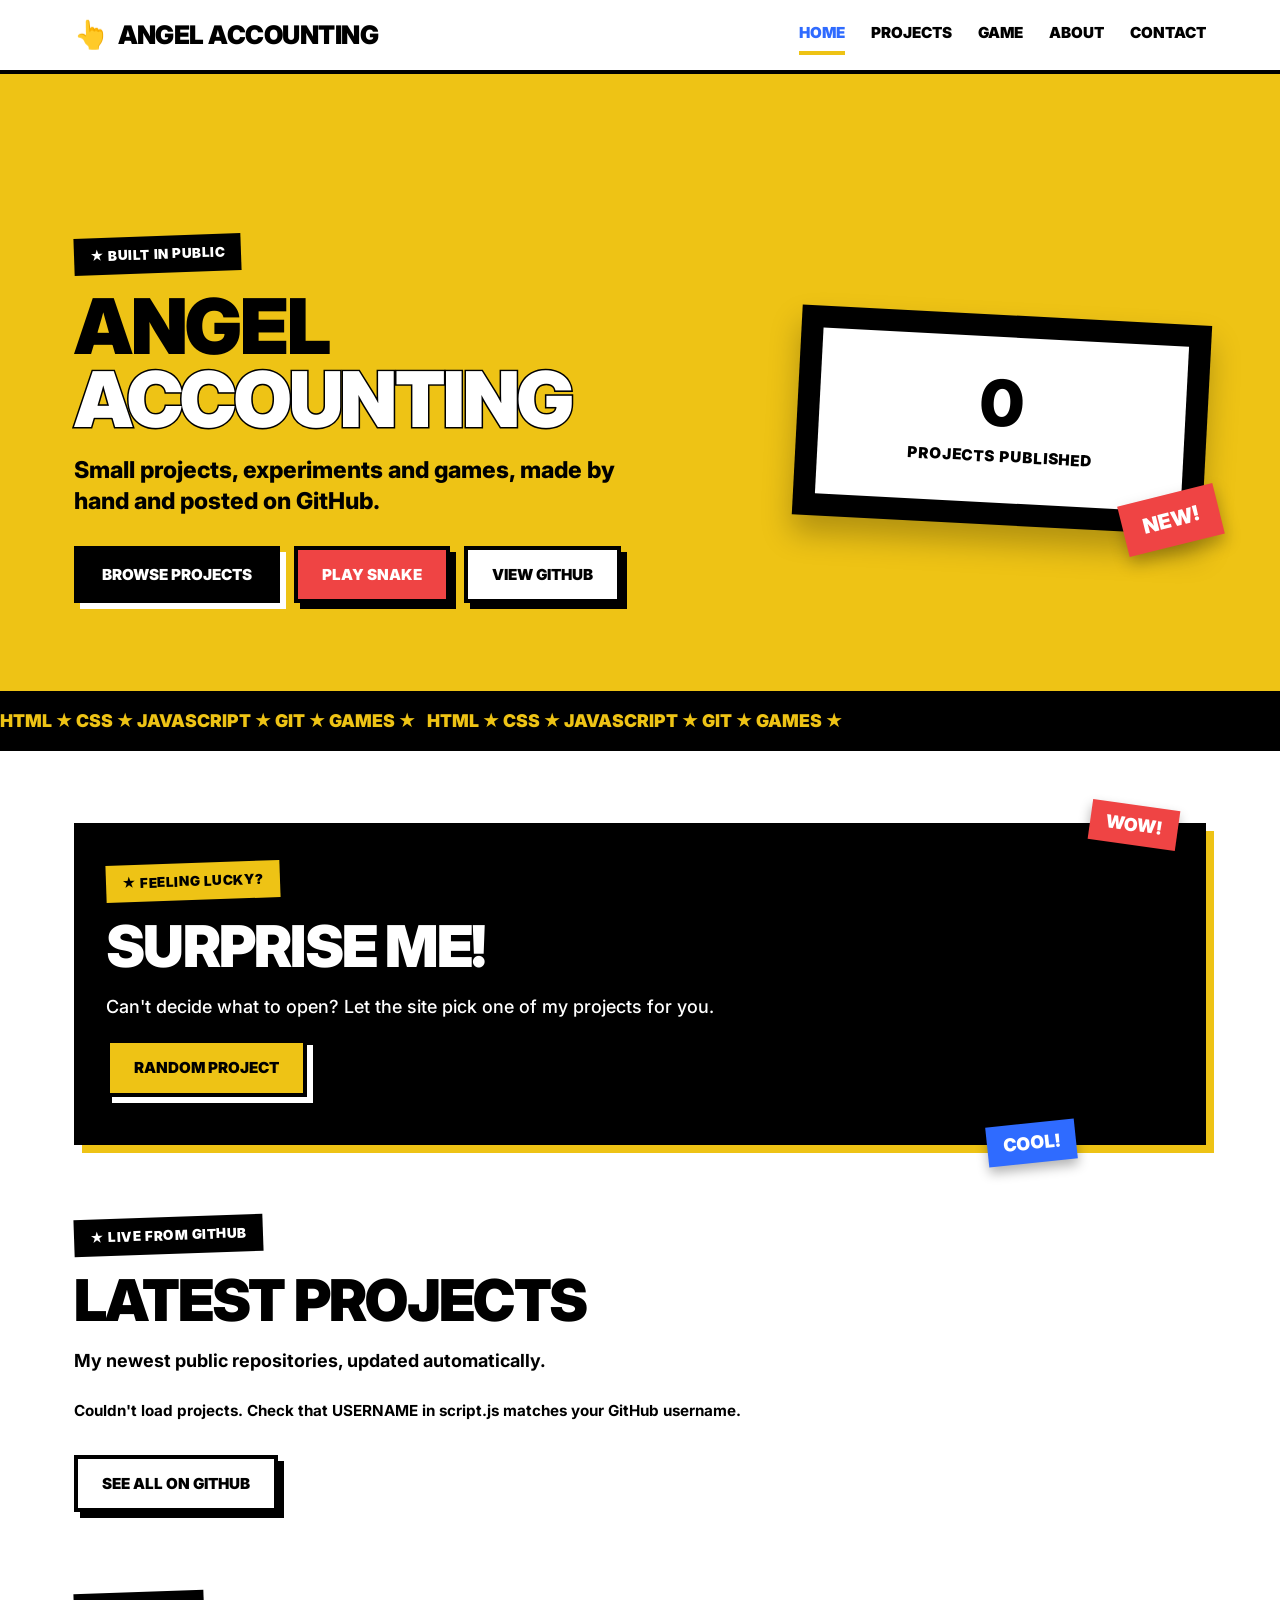
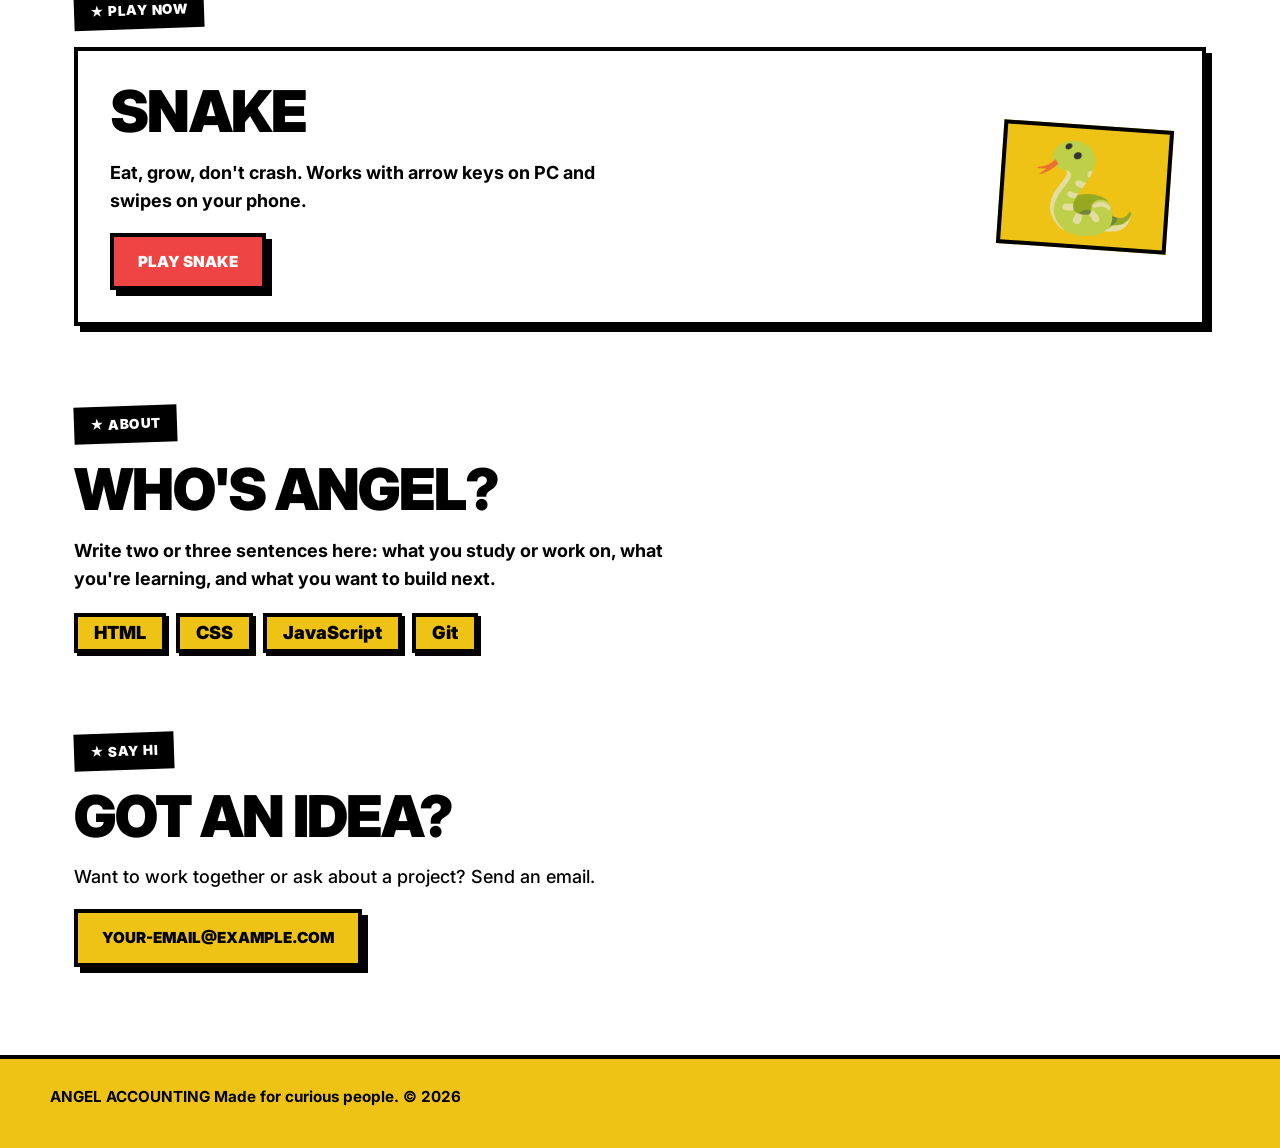
<file: index.html>
<!DOCTYPE html>
<html lang="en">
<head>
<meta charset="UTF-8">
<meta name="viewport" content="width=device-width, initial-scale=1">
<title>ANGEL ACCOUNTING | Projects, code and games</title>
<meta name="description" content="Hand-built projects and games by Angel Accounting, pulled live from GitHub.">
<link rel="preconnect" href="https://fonts.googleapis.com">
<link rel="preconnect" href="https://fonts.gstatic.com" crossorigin>
<link href="https://fonts.googleapis.com/css2?family=Inter:wght@500;700;800;900&display=swap" rel="stylesheet">
<link rel="stylesheet" href="style.css">
</head>
<body>
<header class="top">
  <div class="top-in">
    <a class="logo" href="#"><span class="hand" aria-hidden="true">👆</span>ANGEL ACCOUNTING</a>
    <nav>
      <a class="on" href="#">Home</a>
      <a href="#projects">Projects</a>
      <a href="#game">Game</a>
      <a href="#about">About</a>
      <a href="#contact">Contact</a>
    </nav>
  </div>
</header>

<section class="hero">
  <div class="hero-in">
    <div class="hero-text">
      <p class="tag">★ BUILT IN PUBLIC</p>
      <h1>ANGEL<br><span class="outline">ACCOUNTING</span></h1>
      <p class="lead">Small projects, experiments and games, made by hand and posted on GitHub.</p>
      <div class="row">
        <a class="btn black" href="#projects">Browse Projects</a>
        <a class="btn red" href="game.html">Play Snake</a>
        <a class="btn white" id="gh-link" href="#">View GitHub</a>
      </div>
    </div>
    <div class="stat-wrap">
      <div class="stat-frame">
        <div class="stat-in"><b id="count">0</b><span>Projects published</span></div>
      </div>
      <span class="new">NEW!</span>
    </div>
  </div>
</section>

<div class="strip" aria-hidden="true">
  <div class="strip-in"><span>HTML ★ CSS ★ JAVASCRIPT ★ GIT ★ GAMES ★ </span><span>HTML ★ CSS ★ JAVASCRIPT ★ GIT ★ GAMES ★ </span></div>
</div>

<main>
  <section class="lucky">
    <span class="sticker s1">WOW!</span><span class="sticker s2">COOL!</span>
    <p class="tag y">★ FEELING LUCKY?</p>
    <h2>SURPRISE ME!</h2>
    <p>Can't decide what to open? Let the site pick one of my projects for you.</p>
    <button class="btn yellow" id="random" type="button">Random project</button>
    <p class="small" id="lucky-note"></p>
  </section>

  <section id="projects">
    <p class="tag">★ LIVE FROM GITHUB</p>
    <h2>LATEST PROJECTS</h2>
    <p class="sub">My newest public repositories, updated automatically.</p>
    <p id="status" class="small">Loading projects…</p>
    <ul id="repos" class="cards"></ul>
    <a class="btn white" id="all-link" href="#">See all on GitHub</a>
  </section>

  <section id="game">
    <p class="tag">★ PLAY NOW</p>
    <div class="feature">
      <div>
        <h2>SNAKE</h2>
        <p>Eat, grow, don't crash. Works with arrow keys on PC and swipes on your phone.</p>
        <a class="btn red" href="game.html">Play Snake</a>
      </div>
      <div class="art" aria-hidden="true">🐍</div>
    </div>
  </section>

  <section id="about">
    <p class="tag">★ ABOUT</p>
    <h2>WHO'S ANGEL?</h2>
    <p class="about">Write two or three sentences here: what you study or work on, what you're learning, and what you want to build next.</p>
    <ul class="skills"><li>HTML</li><li>CSS</li><li>JavaScript</li><li>Git</li></ul>
  </section>

  <section id="contact">
    <p class="tag">★ SAY HI</p>
    <h2>GOT AN IDEA?</h2>
    <p>Want to work together or ask about a project? Send an email.</p>
    <a class="btn yellow" href="mailto:your-email@example.com">your-email@example.com</a>
  </section>
</main>

<footer>
  <p><b>ANGEL ACCOUNTING</b> Made for curious people. © <span id="year"></span></p>
</footer>
<script src="script.js"></script>
</body>
</html>
</file>
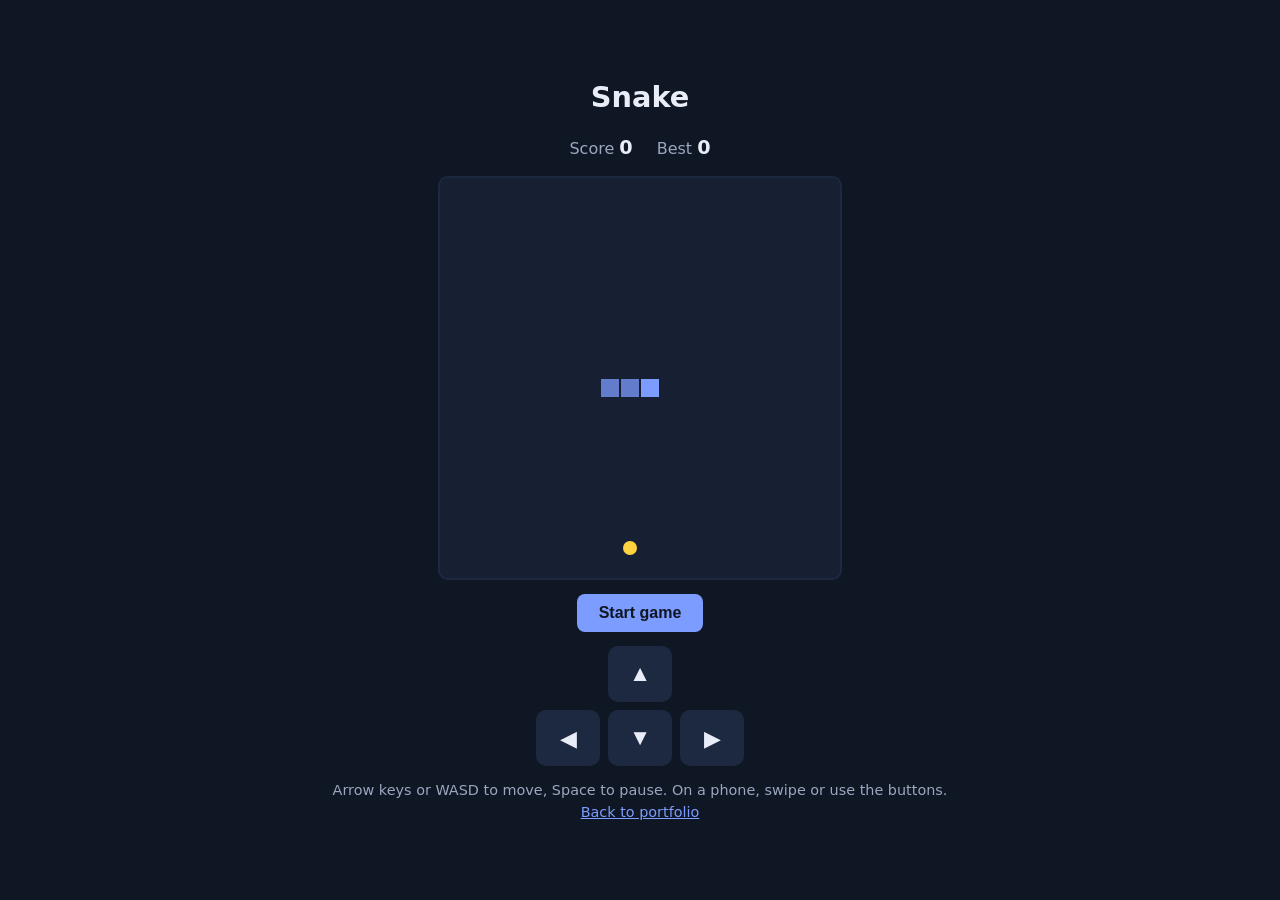
<file: game.html>
<!DOCTYPE html>
<html lang="en">
<head>
<meta charset="UTF-8">
<meta name="viewport" content="width=device-width, initial-scale=1">
<title>Snake</title>
<style>
  :root{--bg:#0f1624;--panel:#172033;--ink:#e8edf7;--muted:#9aa7bf;--snake:#7c9cff;--food:#ffd23f;--grid:#1d2940}
  *{box-sizing:border-box}
  body{margin:0;min-height:100vh;display:flex;flex-direction:column;align-items:center;justify-content:center;gap:14px;
    background:var(--bg);color:var(--ink);font:16px/1.5 system-ui,-apple-system,"Segoe UI",sans-serif;padding:16px;touch-action:manipulation}
  h1{margin:0;font-size:1.8rem}
  .bar{display:flex;gap:24px;color:var(--muted)}
  .bar b{color:var(--ink);font-size:1.2rem}
  canvas{background:var(--panel);border-radius:10px;max-width:100%;height:auto;touch-action:none;border:2px solid var(--grid)}
  .pad{display:grid;grid-template-columns:repeat(3,64px);grid-template-rows:repeat(2,56px);gap:8px}
  .pad button{border:0;border-radius:10px;background:var(--grid);color:var(--ink);font-size:1.4rem;cursor:pointer}
  .pad button:active{background:var(--snake);color:var(--bg)}
  .pad .up{grid-column:2}
  .pad .left{grid-column:1;grid-row:2}.pad .down{grid-column:2;grid-row:2}.pad .right{grid-column:3;grid-row:2}
  .actions button{background:var(--snake);color:var(--bg);border:0;padding:10px 22px;border-radius:8px;font-weight:700;font-size:1rem;cursor:pointer}
  .actions button:focus-visible,.pad button:focus-visible{outline:3px solid var(--food);outline-offset:2px}
  p{margin:0;color:var(--muted);font-size:.9rem;text-align:center}
  a{color:var(--snake)}
</style>
</head>
<body>
  <h1>Snake</h1>
  <div class="bar">
    <span>Score <b id="score">0</b></span>
    <span>Best <b id="best">0</b></span>
  </div>
  <canvas id="c" width="400" height="400"></canvas>
  <div class="actions"><button id="start">Start game</button></div>
  <div class="pad" aria-label="Controls">
    <button class="up" data-d="up" aria-label="Up">▲</button>
    <button class="left" data-d="left" aria-label="Left">◀</button>
    <button class="down" data-d="down" aria-label="Down">▼</button>
    <button class="right" data-d="right" aria-label="Right">▶</button>
  </div>
  <p>Arrow keys or WASD to move, Space to pause. On a phone, swipe or use the buttons.<br><a href="index.html">Back to portfolio</a></p>

<script>
const canvas = document.getElementById("c"), ctx = canvas.getContext("2d");
const scoreEl = document.getElementById("score"), bestEl = document.getElementById("best");
const startBtn = document.getElementById("start");
const SIZE = 20, CELLS = canvas.width / SIZE;
const DIRS = {up:{x:0,y:-1}, down:{x:0,y:1}, left:{x:-1,y:0}, right:{x:1,y:0}};

let snake, dir, nextDir, food, score, timer, running = false, paused = false, over = false;
let best = 0;
try { best = +localStorage.getItem("snake-best") || 0; } catch(e){}
bestEl.textContent = best;

function reset(){
  snake = [{x:10,y:10},{x:9,y:10},{x:8,y:10}];
  dir = nextDir = DIRS.right;
  score = 0; scoreEl.textContent = 0;
  over = false; paused = false;
  placeFood();
}
function placeFood(){
  do { food = {x:Math.floor(Math.random()*CELLS), y:Math.floor(Math.random()*CELLS)}; }
  while (snake.some(s => s.x === food.x && s.y === food.y));
}
function start(){
  reset();
  clearInterval(timer);
  running = true;
  timer = setInterval(tick, 120);
  startBtn.textContent = "Restart";
  draw();
}
function tick(){
  if (paused) return;
  dir = nextDir;
  const head = {x:snake[0].x + dir.x, y:snake[0].y + dir.y};
  const hitWall = head.x < 0 || head.y < 0 || head.x >= CELLS || head.y >= CELLS;
  const hitSelf = snake.some(s => s.x === head.x && s.y === head.y);
  if (hitWall || hitSelf) return gameOver();
  snake.unshift(head);
  if (head.x === food.x && head.y === food.y){
    score++; scoreEl.textContent = score;
    if (score > best){ best = score; bestEl.textContent = best;
      try { localStorage.setItem("snake-best", best); } catch(e){} }
    placeFood();
  } else snake.pop();
  draw();
}
function gameOver(){
  clearInterval(timer); running = false; over = true;
  draw();
  startBtn.textContent = "Play again";
}
function draw(){
  const css = getComputedStyle(document.documentElement);
  ctx.fillStyle = css.getPropertyValue("--panel"); ctx.fillRect(0,0,canvas.width,canvas.height);
  ctx.fillStyle = css.getPropertyValue("--food");
  ctx.beginPath(); ctx.arc(food.x*SIZE+SIZE/2, food.y*SIZE+SIZE/2, SIZE/2-3, 0, Math.PI*2); ctx.fill();
  snake.forEach((s,i) => {
    ctx.fillStyle = css.getPropertyValue("--snake");
    ctx.globalAlpha = i === 0 ? 1 : 0.75;
    ctx.fillRect(s.x*SIZE+1, s.y*SIZE+1, SIZE-2, SIZE-2);
  });
  ctx.globalAlpha = 1;
  if (over || paused){
    ctx.fillStyle = "rgba(15,22,36,.75)"; ctx.fillRect(0,0,canvas.width,canvas.height);
    ctx.fillStyle = "#e8edf7"; ctx.textAlign = "center";
    ctx.font = "bold 32px system-ui"; ctx.fillText(over ? "Game over" : "Paused", 200, 190);
    ctx.font = "18px system-ui"; ctx.fillText(over ? "Score: " + score : "Press Space to continue", 200, 224);
  }
}
function turn(name){
  const d = DIRS[name];
  if (!running) return;
  if (d.x === -dir.x && d.y === -dir.y) return; // no reversing
  nextDir = d;
}
document.addEventListener("keydown", e => {
  const map = {ArrowUp:"up",w:"up",W:"up",ArrowDown:"down",s:"down",S:"down",
               ArrowLeft:"left",a:"left",A:"left",ArrowRight:"right",d:"right",D:"right"};
  if (map[e.key]){ e.preventDefault(); turn(map[e.key]); }
  if (e.key === " " && running){ e.preventDefault(); paused = !paused; draw(); }
});
document.querySelectorAll(".pad button").forEach(b => b.addEventListener("click", () => turn(b.dataset.d)));
startBtn.addEventListener("click", start);

// Swipe controls
let tx, ty;
canvas.addEventListener("touchstart", e => { tx = e.touches[0].clientX; ty = e.touches[0].clientY; }, {passive:true});
canvas.addEventListener("touchend", e => {
  const dx = e.changedTouches[0].clientX - tx, dy = e.changedTouches[0].clientY - ty;
  if (Math.max(Math.abs(dx), Math.abs(dy)) < 20) return;
  turn(Math.abs(dx) > Math.abs(dy) ? (dx > 0 ? "right" : "left") : (dy > 0 ? "down" : "up"));
}, {passive:true});

reset(); draw();
</script>
</body>
</html>
</file>
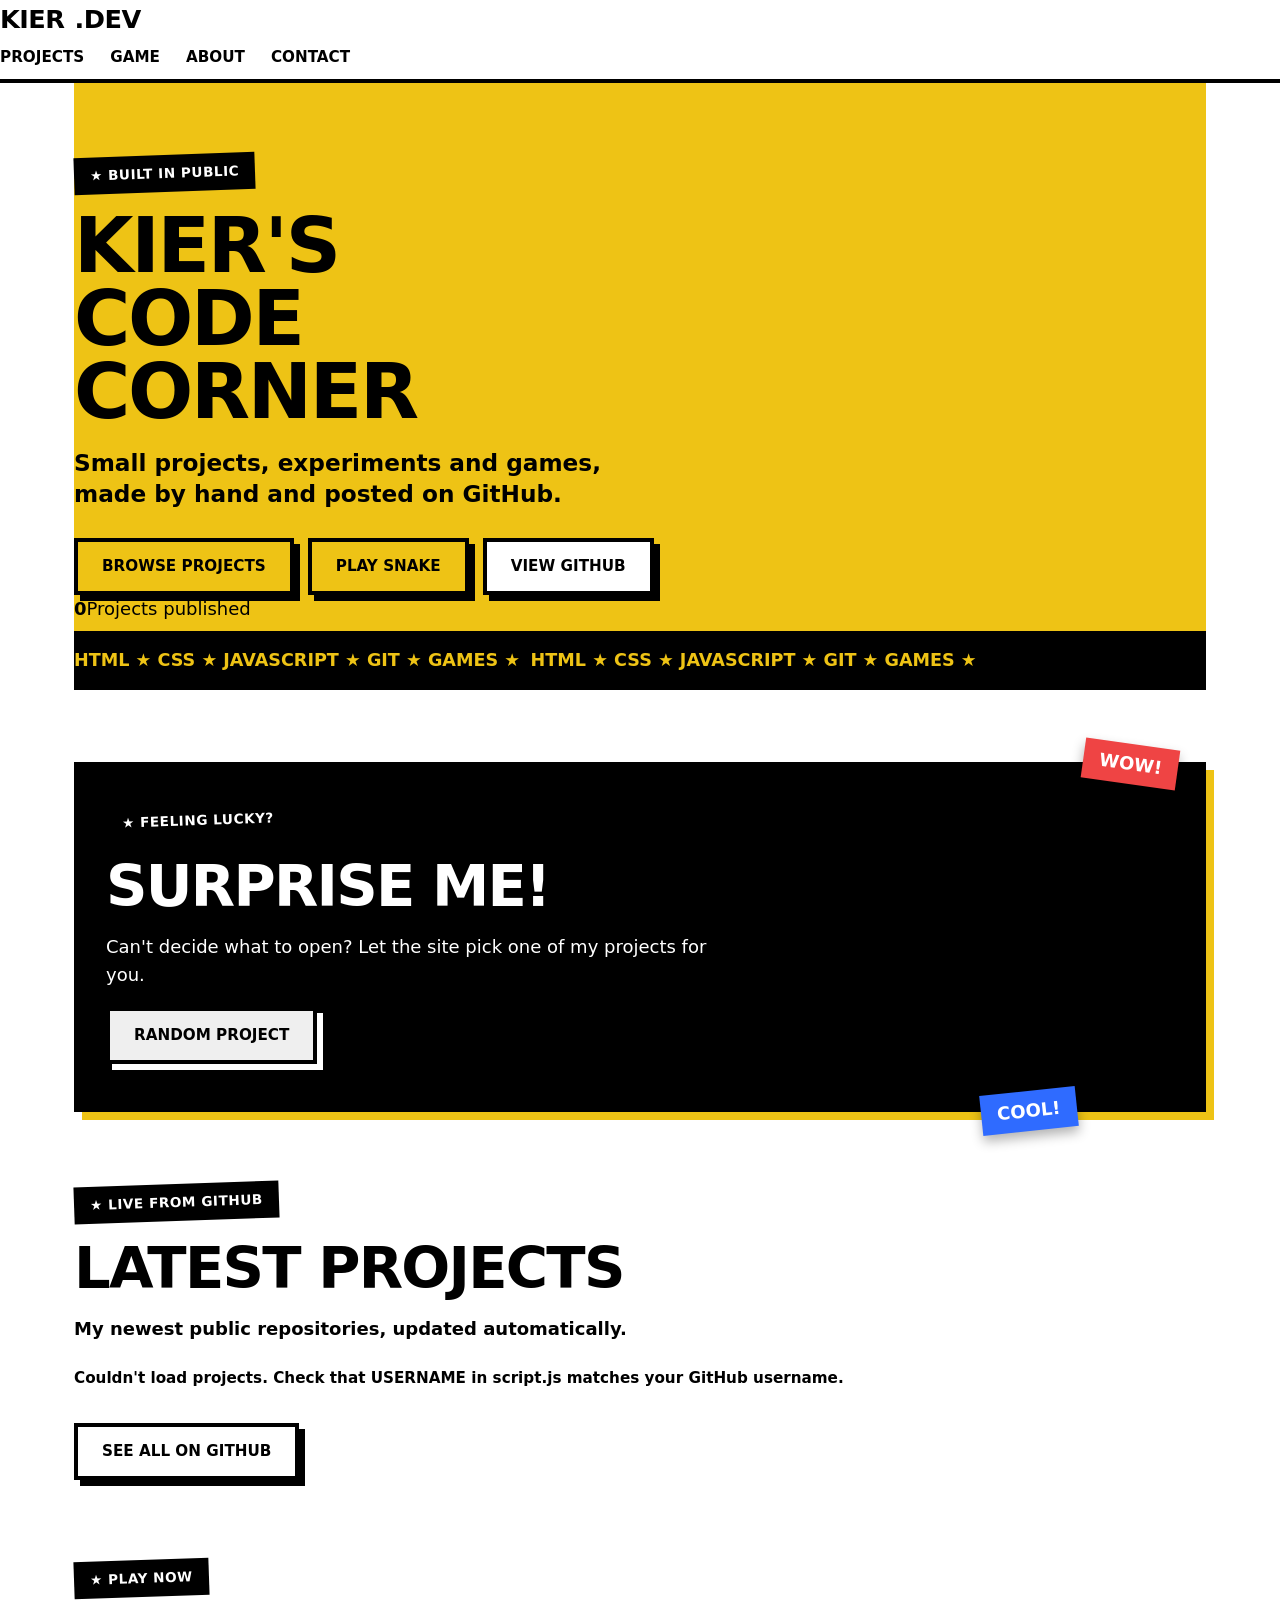
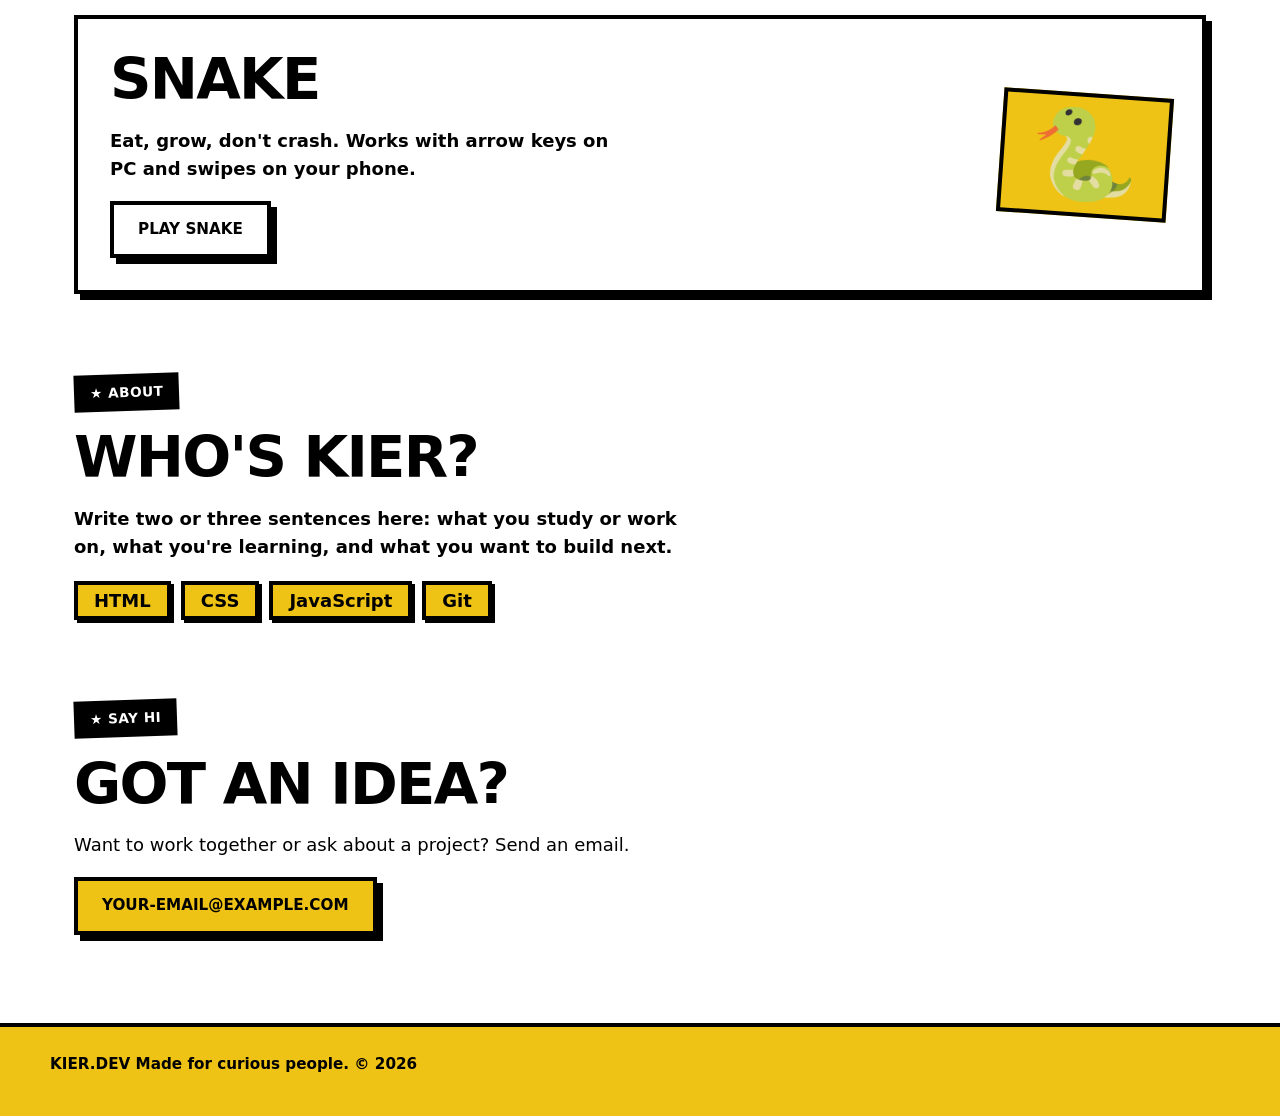
<file: index (2).html>
<!DOCTYPE html>
<html lang="en">
<head>
<meta charset="UTF-8">
<meta name="viewport" content="width=device-width, initial-scale=1">
<title>KIER | Projects, code and games</title>
<meta name="description" content="Hand-built projects and games by Kier, pulled live from GitHub.">
<link rel="stylesheet" href="style.css">
</head>
<body>
<header class="top">
  <a class="logo" href="#">KIER<span>.DEV</span></a>
  <nav>
    <a href="#projects">Projects</a>
    <a href="#game">Game</a>
    <a href="#about">About</a>
    <a href="#contact">Contact</a>
  </nav>
</header>

<main>
  <section class="hero">
    <p class="tag">★ BUILT IN PUBLIC</p>
    <h1>KIER'S<br>CODE<br>CORNER</h1>
    <p class="lead">Small projects, experiments and games, made by hand and posted on GitHub.</p>
    <div class="row">
      <a class="btn yellow" href="#projects">Browse Projects</a>
      <a class="btn pink" href="game.html">Play Snake</a>
      <a class="btn white" id="gh-link" href="#">View GitHub</a>
    </div>
    <div class="stat"><b id="count">0</b><span>Projects published</span></div>
  </section>

  <div class="strip" aria-hidden="true">
    <div class="strip-in"><span>HTML ★ CSS ★ JAVASCRIPT ★ GIT ★ GAMES ★ </span><span>HTML ★ CSS ★ JAVASCRIPT ★ GIT ★ GAMES ★ </span></div>
  </div>

  <section class="lucky">
    <span class="sticker s1">WOW!</span><span class="sticker s2">COOL!</span>
    <p class="tag">★ FEELING LUCKY?</p>
    <h2>SURPRISE ME!</h2>
    <p>Can't decide what to open? Let the site pick one of my projects for you.</p>
    <button class="btn green" id="random" type="button">Random project</button>
    <p class="small" id="lucky-note"></p>
  </section>

  <section id="projects">
    <p class="tag">★ LIVE FROM GITHUB</p>
    <h2>LATEST PROJECTS</h2>
    <p class="sub">My newest public repositories, updated automatically.</p>
    <p id="status" class="small">Loading projects…</p>
    <ul id="repos" class="cards"></ul>
    <a class="btn white" id="all-link" href="#">See all on GitHub</a>
  </section>

  <section id="game">
    <p class="tag">★ PLAY NOW</p>
    <div class="feature">
      <div>
        <h2>SNAKE</h2>
        <p>Eat, grow, don't crash. Works with arrow keys on PC and swipes on your phone.</p>
        <a class="btn pink" href="game.html">Play Snake</a>
      </div>
      <div class="art" aria-hidden="true">🐍</div>
    </div>
  </section>

  <section id="about">
    <p class="tag">★ ABOUT</p>
    <h2>WHO'S KIER?</h2>
    <p class="about">Write two or three sentences here: what you study or work on, what you're learning, and what you want to build next.</p>
    <ul class="skills"><li>HTML</li><li>CSS</li><li>JavaScript</li><li>Git</li></ul>
  </section>

  <section id="contact">
    <p class="tag">★ SAY HI</p>
    <h2>GOT AN IDEA?</h2>
    <p>Want to work together or ask about a project? Send an email.</p>
    <a class="btn yellow" href="mailto:your-email@example.com">your-email@example.com</a>
  </section>
</main>

<footer>
  <p><b>KIER.DEV</b> Made for curious people. © <span id="year"></span></p>
</footer>
<script src="script.js"></script>
</body>
</html>
</file>
<file: style.css>
:root{
  --yellow:#eec315; --ink:#000; --white:#fff; --red:#ef4444; --blue:#2f6bff; --pale:#fff6c9;
  --b:4px solid var(--ink); --sh:6px 6px 0 var(--ink);
}
*{box-sizing:border-box}
html{scroll-behavior:smooth}
body{margin:0;background:var(--white);color:var(--ink);
  font:500 18px/1.55 "Inter","Arial Black",system-ui,-apple-system,"Segoe UI",sans-serif}
a{color:inherit}
:focus-visible{outline:4px solid var(--blue);outline-offset:3px}

/* header */
.top{background:var(--white);border-bottom:var(--b);position:sticky;top:0;z-index:5}
.top-in{max-width:1180px;margin:0 auto;padding:14px 24px;display:flex;justify-content:space-between;align-items:center;flex-wrap:wrap;gap:10px}
.logo{display:flex;align-items:center;gap:10px;font-weight:900;font-size:clamp(1.1rem,3.6vw,1.6rem);text-decoration:none;letter-spacing:-.02em}
.hand{font-size:1.7rem}
nav{display:flex;gap:26px;flex-wrap:wrap}
nav a{font-weight:900;text-transform:uppercase;text-decoration:none;font-size:.95rem;padding:6px 0;border-bottom:4px solid transparent}
nav a:hover{border-bottom-color:var(--yellow)}
nav a.on{color:var(--blue);border-bottom-color:var(--yellow)}

/* hero */
.hero{background:var(--yellow);border-bottom:var(--b)}
.hero-in{max-width:1180px;margin:0 auto;padding:90px 24px 80px;display:grid;grid-template-columns:1.25fr .75fr;gap:40px;align-items:center}
.tag{display:inline-block;font-weight:900;font-size:.85rem;letter-spacing:.04em;background:var(--ink);color:var(--white);padding:8px 16px;margin:0 0 18px;transform:rotate(-2deg)}
.tag.y{background:var(--yellow);color:var(--ink)}
h1,h2{font-weight:900;text-transform:uppercase;margin:0 0 18px;letter-spacing:-.03em}
h1{font-size:clamp(2.3rem,6.4vw,4.8rem);line-height:.95;overflow-wrap:anywhere}
.outline{color:var(--white);-webkit-text-stroke:3px var(--ink);paint-order:stroke fill}
h2{font-size:clamp(2.2rem,6vw,3.6rem);line-height:1}
.lead{font-size:1.45rem;font-weight:800;max-width:24em;margin:0 0 28px;line-height:1.35}
.row{display:flex;flex-wrap:wrap;gap:14px}
.btn{display:inline-block;font:inherit;font-weight:900;text-transform:uppercase;font-size:.95rem;text-decoration:none;cursor:pointer;
  padding:13px 24px;border:var(--b);box-shadow:var(--sh);transition:transform .08s,box-shadow .08s}
.btn:hover{transform:translate(3px,3px);box-shadow:3px 3px 0 var(--ink)}
.btn:active{transform:translate(6px,6px);box-shadow:none}
.black{background:var(--ink);color:var(--white);box-shadow:6px 6px 0 var(--white)}
.black:hover{box-shadow:3px 3px 0 var(--white)}
.red{background:var(--red);color:var(--white)}
.white{background:var(--white)}
.yellow{background:var(--yellow)}

/* stat */
.stat-wrap{position:relative;justify-self:center;width:100%;max-width:520px}
.stat-frame{background:var(--ink);padding:22px;transform:rotate(3deg);box-shadow:0 18px 30px rgba(0,0,0,.25)}
.stat-in{background:var(--white);text-align:center;padding:34px 12px}
.stat-in b{display:block;font-size:4rem;line-height:1;font-weight:900}
.stat-in span{display:block;margin-top:10px;font-weight:900;text-transform:uppercase;letter-spacing:.06em;font-size:.95rem}
.new{position:absolute;right:-14px;bottom:-22px;background:var(--red);color:var(--white);font-weight:900;font-size:1.3rem;padding:10px 20px;transform:rotate(-14deg);box-shadow:0 8px 16px rgba(0,0,0,.25)}

/* strip */
.strip{overflow:hidden;background:var(--ink);color:var(--yellow);border-bottom:var(--b)}
.strip-in{display:flex;width:max-content;white-space:nowrap;font-weight:900;font-size:1.1rem;padding:12px 0;animation:slide 24s linear infinite}
.strip-in span{padding-right:.6em}
@keyframes slide{to{transform:translateX(-50%)}}

/* sections */
main{max-width:1180px;margin:0 auto;padding:0 24px}
section{padding:72px 0 8px}
.sub{margin:0 0 24px;font-weight:700}
.small{font-size:.95rem;margin:14px 0 0;font-weight:700}
.lucky{position:relative;margin-top:72px;padding:40px 32px 34px;background:var(--ink);color:var(--white);box-shadow:8px 8px 0 var(--yellow)}
.lucky p{max-width:34em}
.lucky .btn{box-shadow:6px 6px 0 var(--white)}
.sticker{position:absolute;font-weight:900;padding:6px 16px;color:var(--white);box-shadow:0 6px 12px rgba(0,0,0,.3)}
.s1{top:-18px;right:28px;background:var(--red);transform:rotate(8deg)}
.s2{bottom:-18px;right:130px;background:var(--blue);transform:rotate(-6deg)}
.cards{list-style:none;margin:0 0 32px;padding:0;display:grid;gap:26px;grid-template-columns:repeat(auto-fill,minmax(290px,1fr))}
.card{position:relative;background:var(--white);border:var(--b);box-shadow:var(--sh);padding:26px 20px 20px;display:flex;flex-direction:column}
.card:nth-child(even){background:var(--pale)}
.rank{position:absolute;top:-18px;left:14px;background:var(--ink);color:var(--yellow);font-weight:900;padding:2px 12px;transform:rotate(-3deg)}
.badge{position:absolute;top:-16px;right:12px;background:var(--red);color:var(--white);font-weight:900;font-size:.8rem;padding:3px 10px;transform:rotate(5deg)}
.card h3{margin:6px 0 8px;font-size:1.4rem;font-weight:900;word-break:break-word;letter-spacing:-.02em}
.card p{margin:0 0 16px;flex:1;font-size:.98rem}
.tags{display:flex;flex-wrap:wrap;gap:6px;margin-bottom:16px}
.tags span{font-size:.75rem;font-weight:800;border:2px solid var(--ink);padding:0 9px;background:var(--white)}
.card .btn{box-shadow:4px 4px 0 var(--ink);padding:9px 16px;font-size:.85rem;text-align:center}
.feature{display:grid;grid-template-columns:1fr auto;gap:24px;align-items:center;background:var(--white);border:var(--b);box-shadow:var(--sh);padding:32px}
.feature p{max-width:28em;font-weight:700}
.art{font-size:5.5rem;line-height:1;background:var(--yellow);border:var(--b);padding:14px 26px;transform:rotate(4deg)}
.about{max-width:34em;font-weight:700}
.skills{list-style:none;padding:0;margin:20px 0 0;display:flex;flex-wrap:wrap;gap:10px}
.skills li{font-weight:900;border:var(--b);background:var(--yellow);padding:2px 16px;box-shadow:3px 3px 0 var(--ink)}
footer{margin-top:80px;padding:26px 24px 40px;background:var(--yellow);border-top:var(--b)}
footer p{max-width:1180px;margin:0 auto;font-size:.95rem;font-weight:700}

@media (max-width:860px){
  .hero-in{grid-template-columns:1fr;padding:56px 24px 64px}
  .stat-wrap{max-width:420px;justify-self:start}
  nav{gap:16px}
}
@media (max-width:620px){
  .feature{grid-template-columns:1fr}.art{justify-self:start}
  .s2{right:20px}
}
@media (prefers-reduced-motion:reduce){
  html{scroll-behavior:auto}.strip-in{animation:none}.btn{transition:none}
}
</file>
